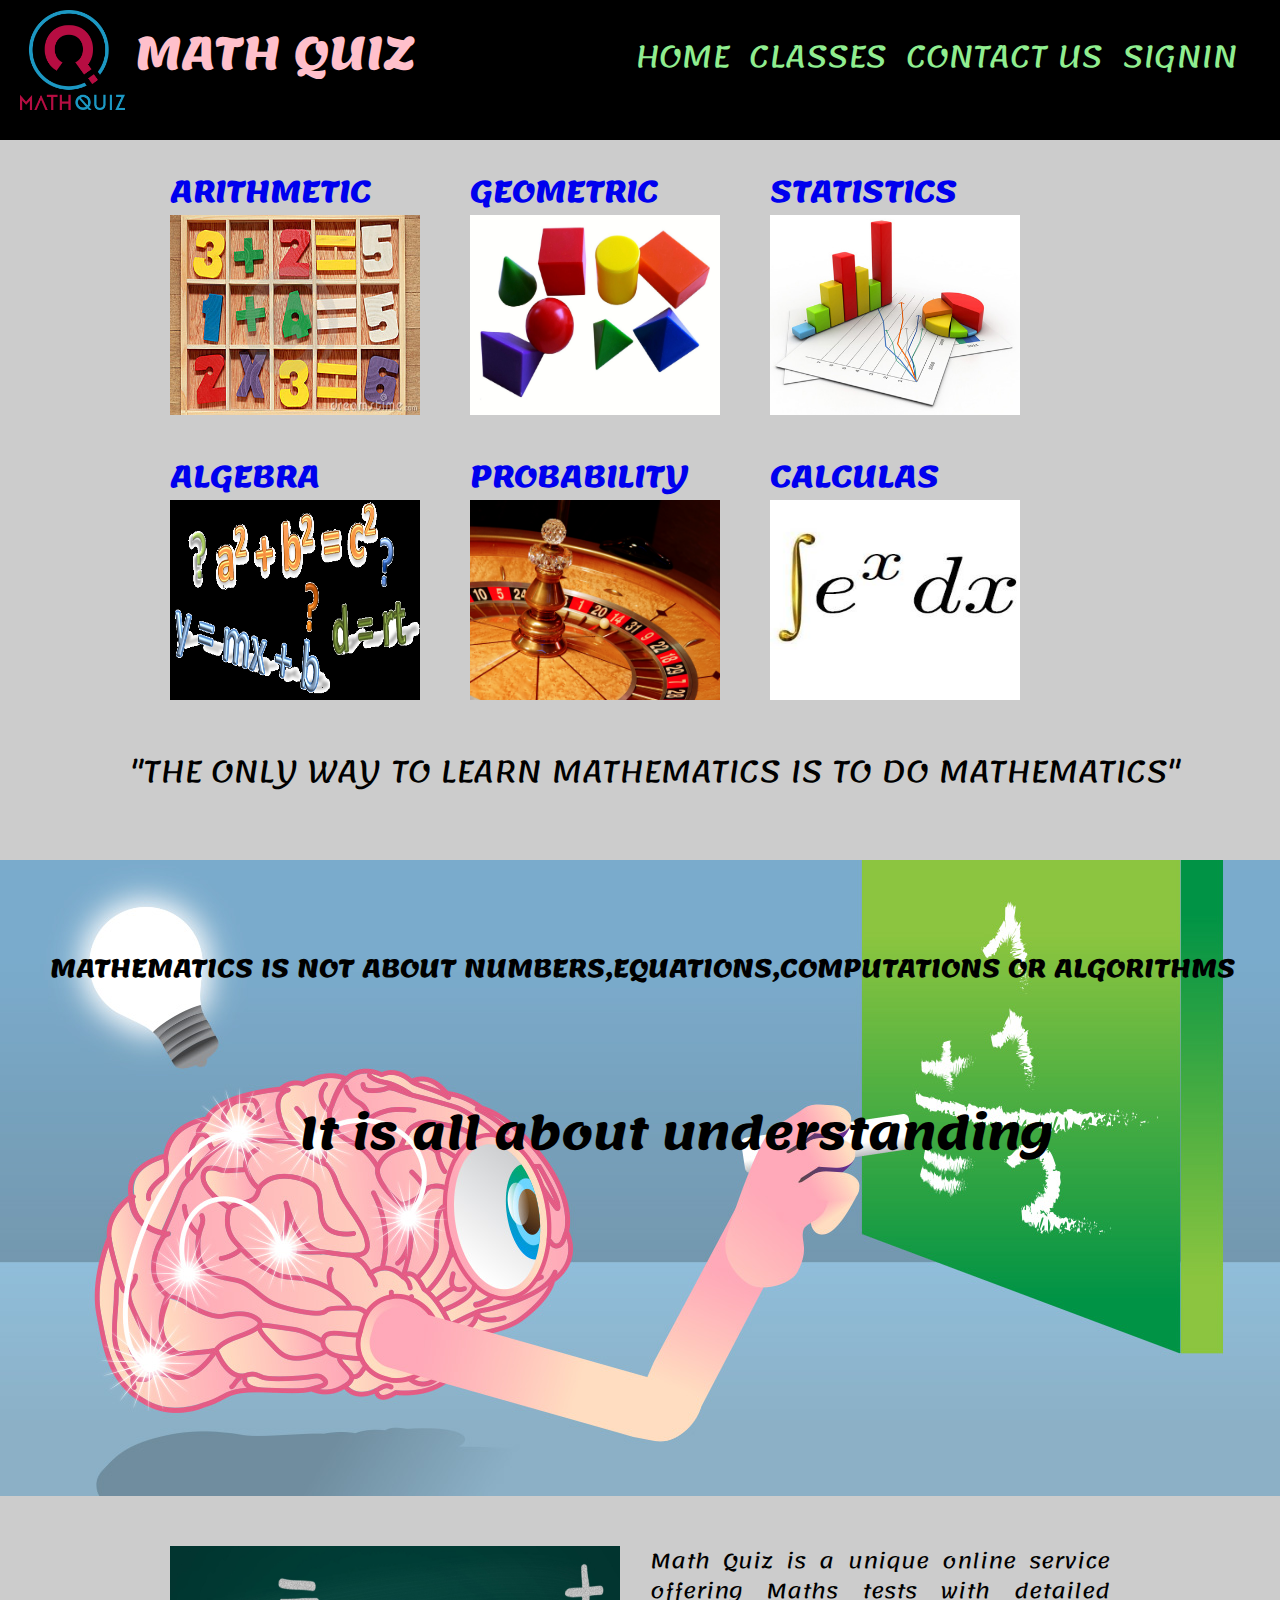
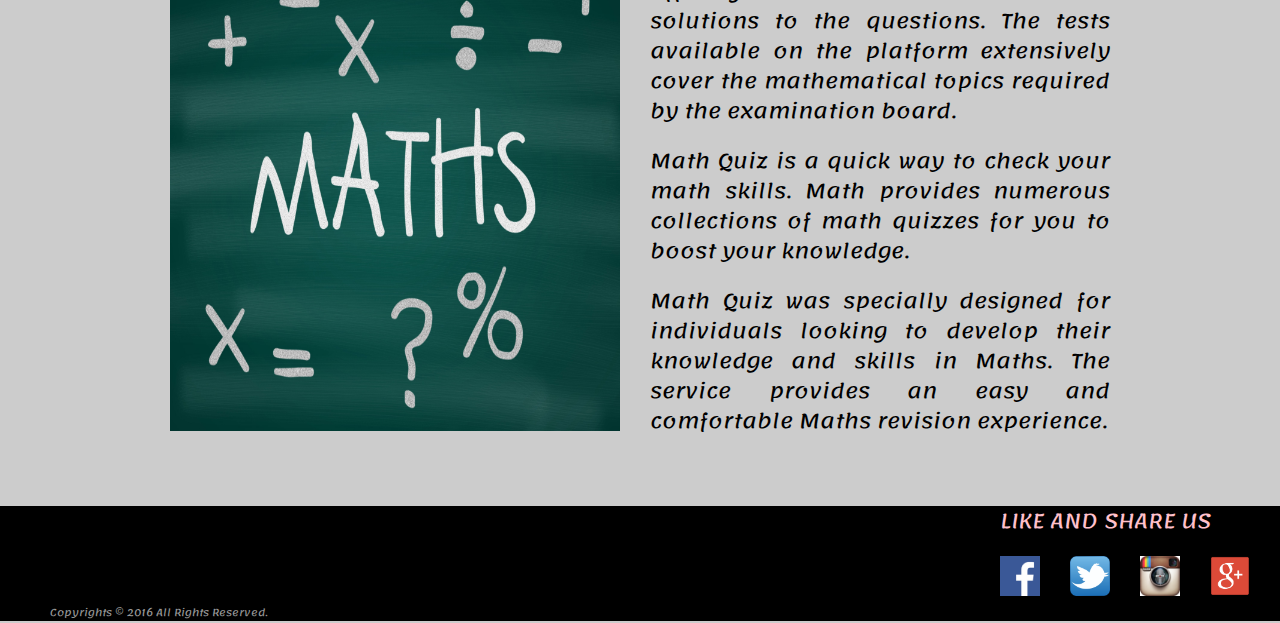
<file: assignment.html>
<!doctype html>
<html>
  <head>
    <meta charset="utf-8"/>
    <link rel="stylesheet" href="css/reset.css">
    <link rel="stylesheet" href="css/960_12_col.css">
    <link rel="stylesheet" href="css/text.css">
    <link href="https://fonts.googleapis.com/css?family=Lemonada" rel="stylesheet">
    <link rel="stylesheet" href="css/style.css">
    <title>Online Math Quiz</title>
    <link rel="icon" href="image/m1.png">
  </head>
  <body>
    <section class="wrap1">
      <header>
        <section class="image grid_6">
          <img class="grid_2" src="image/m.png"/>
          <h1 class="grid_4"> MATH QUIZ</h1>
        </section>
        <nav class="grid_6">
          <ul>
            <li><a href="login.html">SIGNIN</a></li>
            <li><a href="contact.html">CONTACT US</a></li>
            <li><a href="challenge.html">CLASSES</a></li>
            <li><a href="assignment.html">HOME</a></li>
           </ul>
        </nav>
      </header>
      <section class="main clearfix container_12">
        <section class="primary grid_12">
          <section class="grid_4">
            <h1><a href="https://www.thatquiz.org/tq-1/math/arithmetic/">ARITHMETIC<h1>
            <img src="image/arithmetic.jpg" /></a>
          </section><!--end of grid_4-->
          <section class="grid_4">
            <h1><a href="https://www.thatquiz.org/tq-4/math/geometry/">GEOMETRIC<h1>
              <img src="image/geometric.jpeg"/></a>
          </section><!--end of grid_4-->
          <section class="grid_4">
            <h1><a href="https://www.thatquiz.org/tq-5/math/graphs/">STATISTICS<h1>
            <img src="image/statistics.jpg"/></a>
          </section><!--end of grid_4-->
        </section><!--end of primary-->
        <section class="secondary grid_12">
          <section class="grid_4">
            <h1><a href="https://www.thatquiz.org/tq-0/math/algebra/">ALGEBRA<h1>
            <img src="image/algebra.png"/></a>
          </section><!--end of grid_4-->
          <section class="grid_4">
            <h1><a href="https://www.thatquiz.org/tq-d/math/probability/">PROBABILITY<h1>
            <img src="image/probability.jpg"/></a>
          </section><!--end of grid_4-->
          <section class="grid_4">
            <h1><a href="https://www.thatquiz.org/tq-h/math/calculus/">CALCULAS<h1>
            <img src="image/calculas.jpg"/></a>
          </section><!--end of grid_4-->
        </section><!--end of secondary-->
      </section><!--end of main-->
      <section class="hero">
        <blockquote>"THE ONLY WAY TO LEARN MATHEMATICS IS TO DO MATHEMATICS"</blockquote>
        <img src="image/main.jpg"/>
        <h3>MATHEMATICS IS NOT ABOUT NUMBERS,EQUATIONS,COMPUTATIONS OR ALGORITHMS</h3>
        <h2>It is all about understanding</h2>
      </section>
      <section class="vertical container_12">
        <section class="grid_6">
          <img src="image/main1.jpg"/>
        </section>
        <section class="grid_6">
        <section>
          <p>Math Quiz is a unique online service offering Maths tests with detailed solutions to the questions.
             The tests available on the platform extensively cover the mathematical topics required by the examination board.</p>
        </section>
        <section>
          <p>Math Quiz is a quick way to check your math skills.
            Math provides numerous collections of math quizzes for you to boost your knowledge.</p>
        </section>
        <section>
          <p>Math Quiz was specially designed for individuals looking to develop their knowledge and skills in Maths.
            The service provides an easy and comfortable Maths revision experience.</p>
        </section>
      </section><!--end of grid_6-->
    </section><!--end of vertical-->
    <footer>
       <section class="face">
        <p>LIKE AND SHARE US</p>
        <a href="https://www.facebook.com/login.php">
        <img class="face" src="image/facebook.png"/></a>
        <a href="https://twitter.com/?lang=en">
        <img src="image/twitter.png"/></a>
        <a href="https://www.instagram.com/?hl=en">
        <img src="image/instagram.jpg"/></a>
        <a href="https://plus.google.com">
        <img src="image/gplus.png"/></a>
      </section>
      <section class="copy">
        <p>Copyrights © 2016 All Rights Reserved.</p>
      </section>
    </footer>
   </section><!--end of wrap-->
  </body><!--end of body-->
</html>
</file>
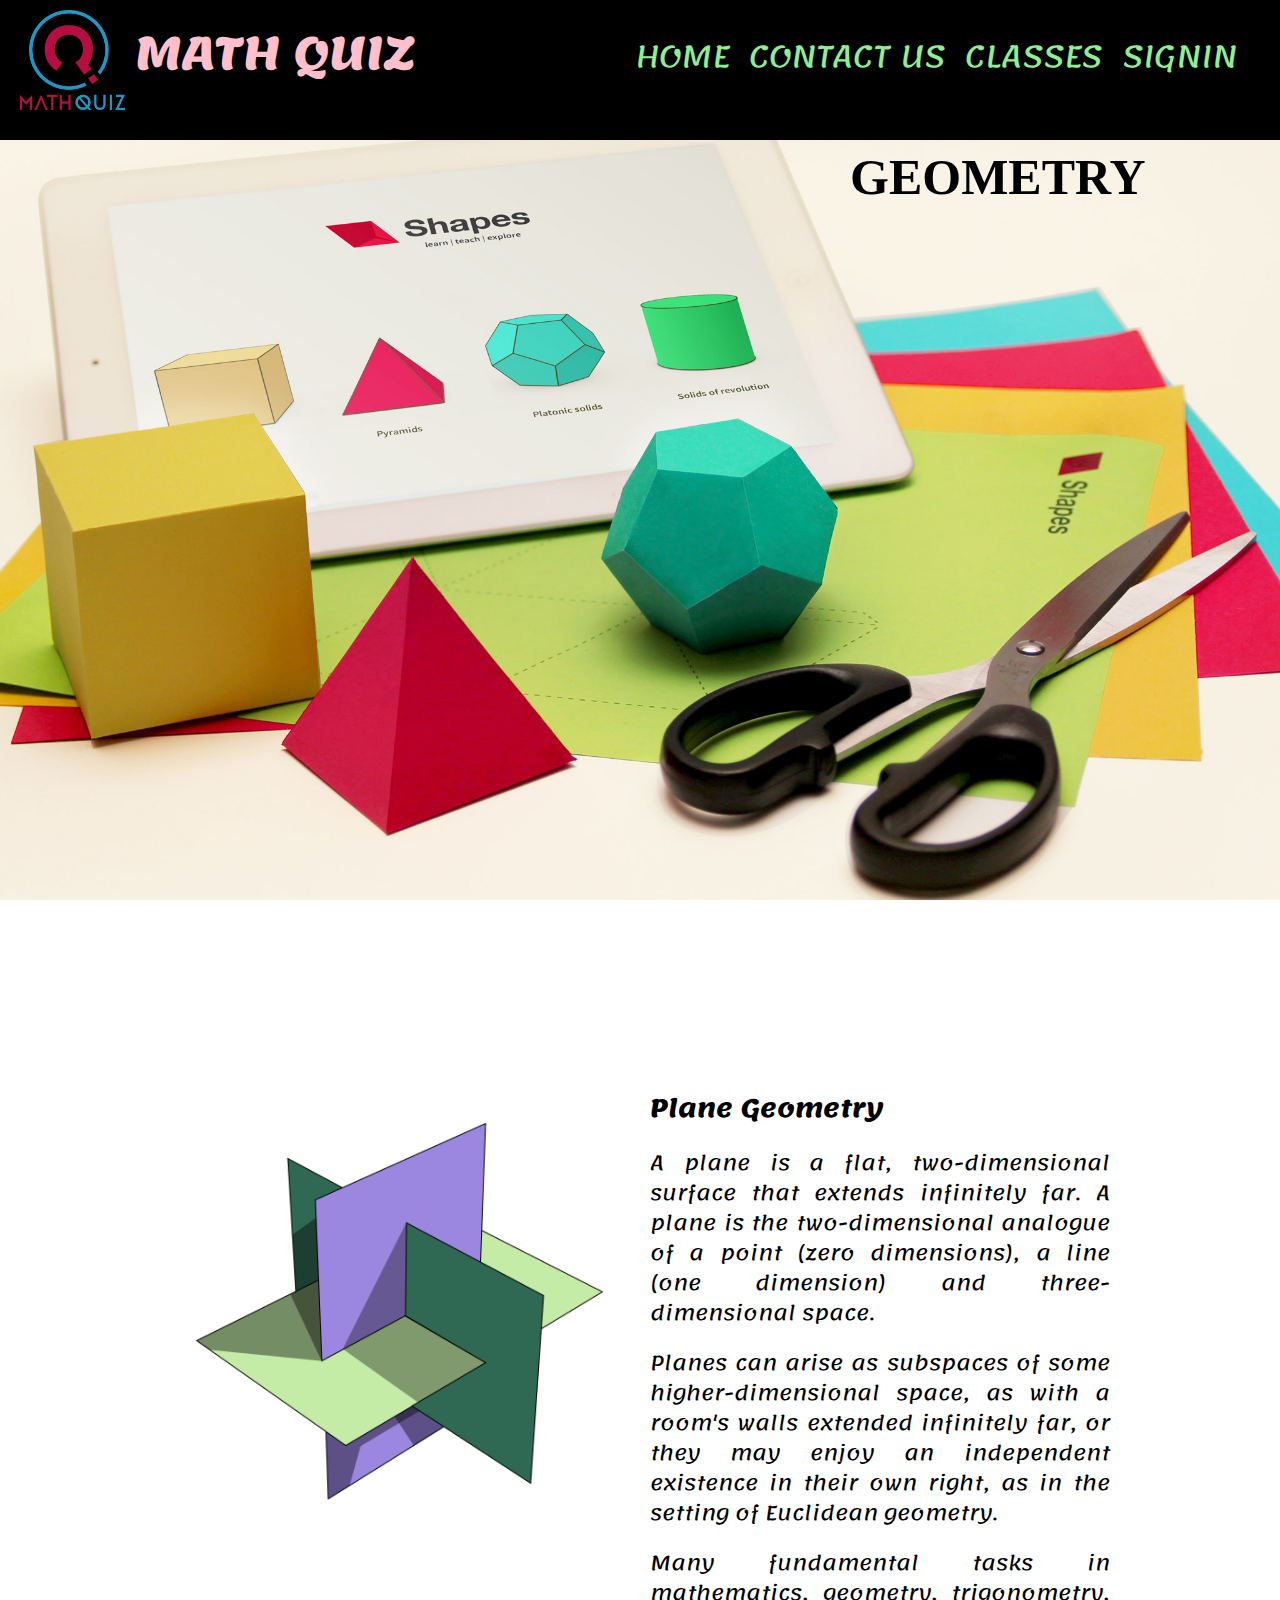
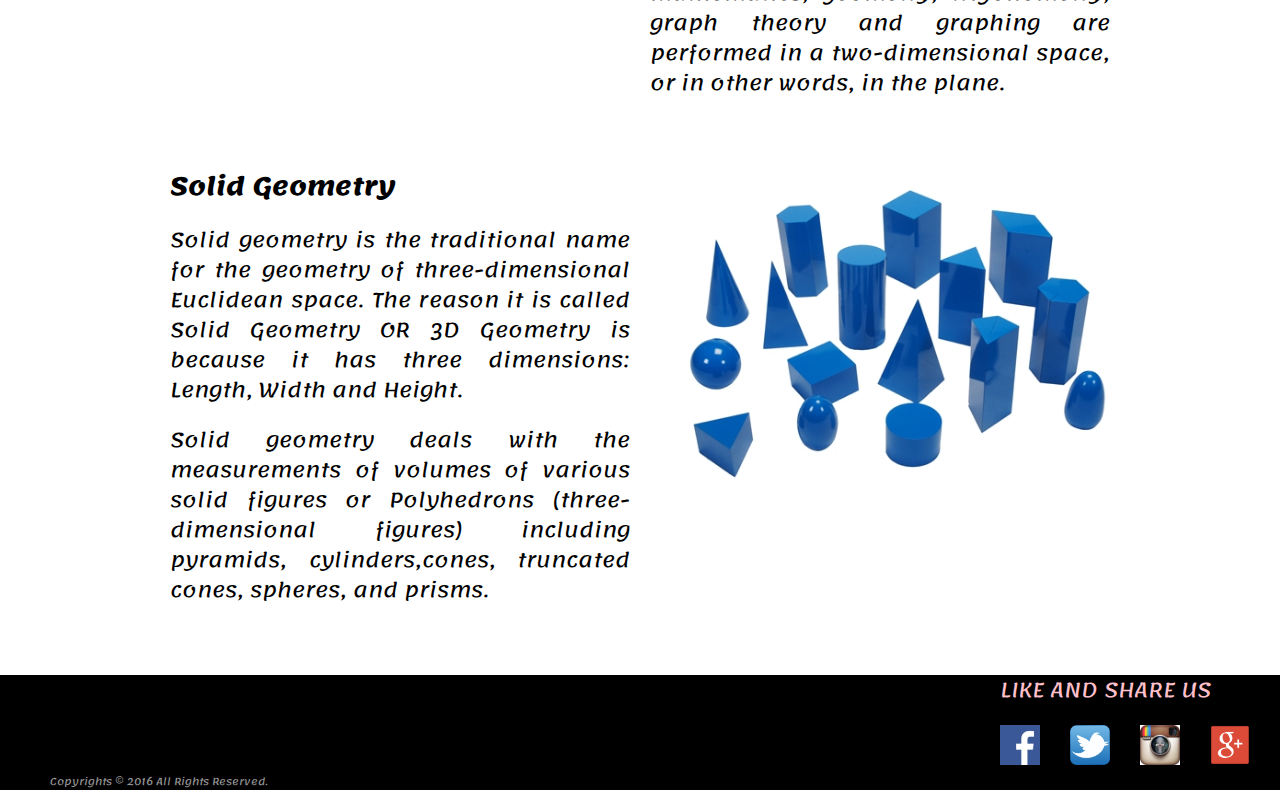
<file: challenge.html>
<!doctype html>
<html>
  <head>
    <meta charset="utf-8"/>
    <link rel="stylesheet" href="css/reset.css">
    <link rel="stylesheet" href="css/960_12_col.css">
    <link rel="stylesheet" href="css/text.css">
    <link href="https://fonts.googleapis.com/css?family=Lemonada" rel="stylesheet">
    <link rel="stylesheet" href="css/style.css">
    <title>Online Math Quiz|Challenges</title>
    <link rel="icon" href="image/m1.png">
  </head>
  <body class="common">
    <section class="wrap">
      <header>
        <section class="image grid_6">
          <img class="grid_2" src="image/m.png"/>
          <h1 class="grid_4">MATH QUIZ</h1>
        </section>
        <nav class="grid_6">
          <ul>
            <li><a href="login.html">SIGNIN</a></li>
            <li><a href="challenge.html">CLASSES</a></li>
            <li><a href="contact.html">CONTACT US</a></li>
            <li><a href="assignment.html">HOME</a></li>
           </ul>
        </nav>
      </header>
    </section>
    <section class="geometry">
       <h1>GEOMETRY</h1>
    </section>
    <section>
      <section class=" plane container_12">
        <section class="planeimg">
          <img class="grid_6" src="image/plane.png">
        </section>
        <section class=" plandesc grid_6">
          <h1>Plane Geometry</h1>
          <p> A plane is a flat, two-dimensional surface that extends infinitely far.
           A plane is the two-dimensional analogue of a point (zero dimensions), a line (one dimension) and three-dimensional space.</p>
          <p>  Planes can arise as subspaces of some higher-dimensional space, as with a room's walls extended infinitely far,
           or they may enjoy an independent existence in their own right, as in the setting of Euclidean geometry.</p>
          <p>Many fundamental tasks in mathematics, geometry, trigonometry,
            graph theory and graphing are performed in a two-dimensional space, or in other words, in the plane. </p>
        </section>
        <section class="solid">
          <section class="soliddesc grid_6">
            <h1>Solid Geometry</h1>
            <p>Solid geometry is the traditional name for the geometry of three-dimensional Euclidean space.
               The reason it is called Solid Geometry OR 3D Geometry is because it has three dimensions: Length, Width and Height.
            <p>Solid geometry deals with the measurements of volumes of various solid figures or Polyhedrons (three-dimensional figures)
            including pyramids, cylinders,cones, truncated cones, spheres, and prisms.</p>
            </p>
          </section>
          <section class="grid_6">
            <img class="grid_6" src="image/3333.jpg">
          </section>
        </section>
      </section>
    </section>
    <section>
      <footer>
        <section class="face main">
          <p>LIKE AND SHARE US</p>
          <a href="https://www.facebook.com/login.php">
          <img class="face" src="image/facebook.png"/></a>
          <a href="https://twitter.com/?lang=en">
          <img src="image/twitter.png"/></a>
          <a href="https://www.instagram.com/?hl=en">
          <img src="image/instagram.jpg"/></a>
          <a href="https://plus.google.com">
          <img src="image/gplus.png"/></a>
        </section>
        <section class="copy">
          <p>Copyrights © 2016 All Rights Reserved.</p>
        </section>
      </footer>
    </section>
  </body>
</html>
</file>
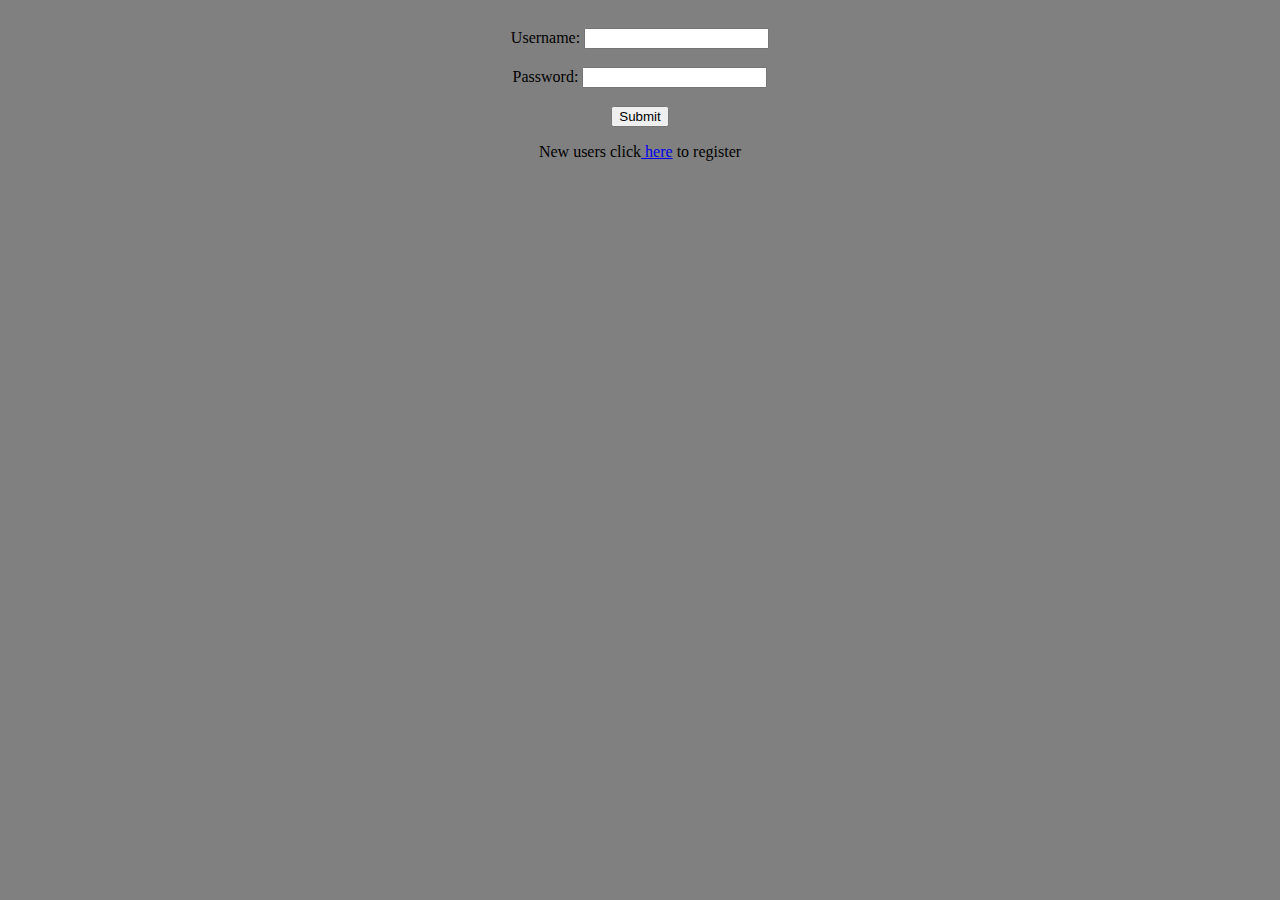
<file: Login.html>
<html>
  <head>
    <title>Login</title>
  </head>
  <style>
  body{
    text-align: center;
    padding-top: 20;
  }
  </style>
  <body bgcolor="gray">
    <form>
     Username: <input type="text" name="usrname"><br><br>
     Password: <input type="password" name="usrname"><br><br>

     <input type="submit" value="Submit">
     <p>New users click<a href="signup.html"> here</a> to register</p>
    </form>
  </body>
</html>
</file>
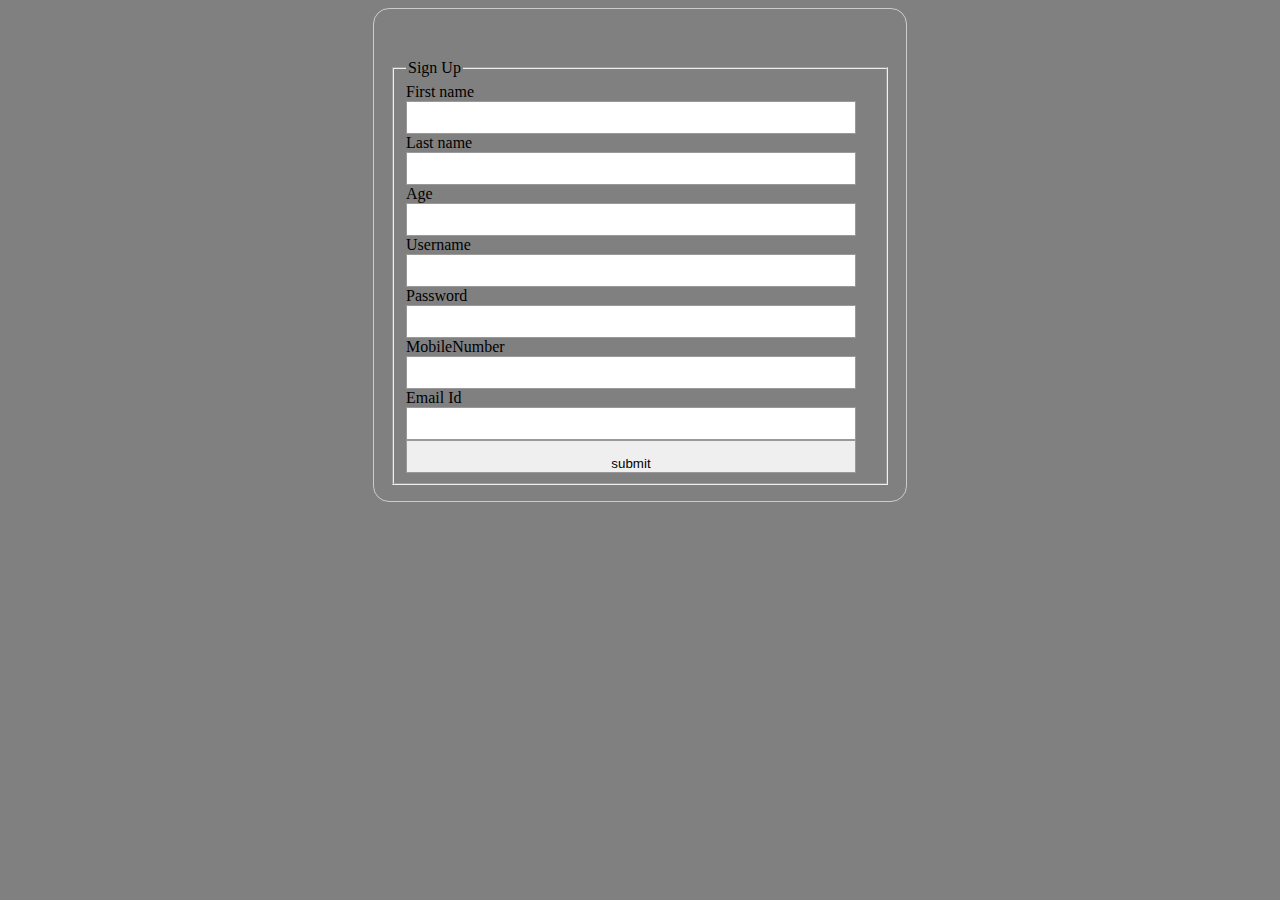
<file: signup.html>
<html>
  <head>
    <title>Sign Up</title>
  </head>
  <style>
  form {
    margin: 0 auto;
    width: 500px;
    padding: 1em;
    border: 1px solid #CCC;
    border-radius: 1em;
    padding-top: 50;
   }
   input {

    font-family: sans-serif;
    width: 450px;
    box-sizing: border-box;
    border: 1px solid #999;
    padding-top: 15;
}
   </style>
  <body bgcolor="gray">
    <form action="submit.html">
    <div class="row">
        <div>
            <fieldset>
                <legend>Sign Up</legend>
                <div class="row">
                    <div>
                        <label for="first_name">First name</label>
                        <input type="text" id="first_name"></input>
                    </div>
                </div>
                <div class="row">
                    <div>
                        <label for="last_name">Last name</label>
                        <input type="text" id="last_name"></input>
                    </div>
                </div>
                <div class="row">
                    <div>
                        <label for="age">Age</label>
                        <input type="number" id="age"></input>
                    </div>
                </div>
                <div class="row">
                    <div>
                        <label for="Username">Username</label>
                        <input type="text" id="username"></input>
                    </div>
                </div>
                <div class="row">
                    <div>
                        <label for=password>Password</label>
                        <input type="password" id="password"></input>
                    </div>
                </div>
                <div class="row">
                    <div>
                        <label for="mobileno">MobileNumber</label>
                        <input type="number" id="mobileno"></input>
                    </div>
                    <div>
                        <label for="mailid">Email Id</label>
                        <input type="text" id="mailid"></input>
                    </div>
                </div>
                <input type="submit" value="submit"/>
            </fieldset>
        </div>
    </div>
</form>

  </body>
</html>
</file>
<file: css/960_12_col.css>
/*
  960 Grid System ~ Core CSS.
  Learn more ~ http://960.gs/

  Licensed under GPL and MIT.
*/

/*
  Forces backgrounds to span full width,
  even if there is horizontal scrolling.
  Increase this if your layout is wider.

  Note: IE6 works fine without this fix.
*/

body {
  min-width: 960px;
}

/* `Container
----------------------------------------------------------------------------------------------------*/

.container_12 {
  margin-left: auto;
  margin-right: auto;
  width: 960px;
}

/* `Grid >> Global
----------------------------------------------------------------------------------------------------*/

.grid_1,
.grid_2,
.grid_3,
.grid_4,
.grid_5,
.grid_6,
.grid_7,
.grid_8,
.grid_9,
.grid_10,
.grid_11,
.grid_12 {
  display: inline;
  float: left;
  margin-left: 10px;
  margin-right: 10px;
}

.push_1, .pull_1,
.push_2, .pull_2,
.push_3, .pull_3,
.push_4, .pull_4,
.push_5, .pull_5,
.push_6, .pull_6,
.push_7, .pull_7,
.push_8, .pull_8,
.push_9, .pull_9,
.push_10, .pull_10,
.push_11, .pull_11 {
  position: relative;
}

/* `Grid >> Children (Alpha ~ First, Omega ~ Last)
----------------------------------------------------------------------------------------------------*/

.alpha {
  margin-left: 0;
}

.omega {
  margin-right: 0;
}

/* `Grid >> 12 Columns
----------------------------------------------------------------------------------------------------*/

.container_12 .grid_1 {
  width: 60px;
}

.container_12 .grid_2 {
  width: 140px;
}

.container_12 .grid_3 {
  width: 220px;
}

.container_12 .grid_4 {
  width: 300px;
}

.container_12 .grid_5 {
  width: 380px;
}

.container_12 .grid_6 {
  width: 460px;
}

.container_12 .grid_7 {
  width: 540px;
}

.container_12 .grid_8 {
  width: 620px;
}

.container_12 .grid_9 {
  width: 700px;
}

.container_12 .grid_10 {
  width: 780px;
}

.container_12 .grid_11 {
  width: 860px;
}

.container_12 .grid_12 {
  width: 940px;
}

/* `Prefix Extra Space >> 12 Columns
----------------------------------------------------------------------------------------------------*/

.container_12 .prefix_1 {
  padding-left: 80px;
}

.container_12 .prefix_2 {
  padding-left: 160px;
}

.container_12 .prefix_3 {
  padding-left: 240px;
}

.container_12 .prefix_4 {
  padding-left: 320px;
}

.container_12 .prefix_5 {
  padding-left: 400px;
}

.container_12 .prefix_6 {
  padding-left: 480px;
}

.container_12 .prefix_7 {
  padding-left: 560px;
}

.container_12 .prefix_8 {
  padding-left: 640px;
}

.container_12 .prefix_9 {
  padding-left: 720px;
}

.container_12 .prefix_10 {
  padding-left: 800px;
}

.container_12 .prefix_11 {
  padding-left: 880px;
}

/* `Suffix Extra Space >> 12 Columns
----------------------------------------------------------------------------------------------------*/

.container_12 .suffix_1 {
  padding-right: 80px;
}

.container_12 .suffix_2 {
  padding-right: 160px;
}

.container_12 .suffix_3 {
  padding-right: 240px;
}

.container_12 .suffix_4 {
  padding-right: 320px;
}

.container_12 .suffix_5 {
  padding-right: 400px;
}

.container_12 .suffix_6 {
  padding-right: 480px;
}

.container_12 .suffix_7 {
  padding-right: 560px;
}

.container_12 .suffix_8 {
  padding-right: 640px;
}

.container_12 .suffix_9 {
  padding-right: 720px;
}

.container_12 .suffix_10 {
  padding-right: 800px;
}

.container_12 .suffix_11 {
  padding-right: 880px;
}

/* `Push Space >> 12 Columns
----------------------------------------------------------------------------------------------------*/

.container_12 .push_1 {
  left: 80px;
}

.container_12 .push_2 {
  left: 160px;
}

.container_12 .push_3 {
  left: 240px;
}

.container_12 .push_4 {
  left: 320px;
}

.container_12 .push_5 {
  left: 400px;
}

.container_12 .push_6 {
  left: 480px;
}

.container_12 .push_7 {
  left: 560px;
}

.container_12 .push_8 {
  left: 640px;
}

.container_12 .push_9 {
  left: 720px;
}

.container_12 .push_10 {
  left: 800px;
}

.container_12 .push_11 {
  left: 880px;
}

/* `Pull Space >> 12 Columns
----------------------------------------------------------------------------------------------------*/

.container_12 .pull_1 {
  left: -80px;
}

.container_12 .pull_2 {
  left: -160px;
}

.container_12 .pull_3 {
  left: -240px;
}

.container_12 .pull_4 {
  left: -320px;
}

.container_12 .pull_5 {
  left: -400px;
}

.container_12 .pull_6 {
  left: -480px;
}

.container_12 .pull_7 {
  left: -560px;
}

.container_12 .pull_8 {
  left: -640px;
}

.container_12 .pull_9 {
  left: -720px;
}

.container_12 .pull_10 {
  left: -800px;
}

.container_12 .pull_11 {
  left: -880px;
}

/* `Clear Floated Elements
----------------------------------------------------------------------------------------------------*/

/* http://sonspring.com/journal/clearing-floats */

.clear {
  clear: both;
  display: block;
  overflow: hidden;
  visibility: hidden;
  width: 0;
  height: 0;
}

/* http://www.yuiblog.com/blog/2010/09/27/clearfix-reloaded-overflowhidden-demystified */

.clearfix:before,
.clearfix:after,
.container_12:before,
.container_12:after {
  content: '.';
  display: block;
  overflow: hidden;
  visibility: hidden;
  font-size: 0;
  line-height: 0;
  width: 0;
  height: 0;
}

.clearfix:after,
.container_12:after {
  clear: both;
}

/*
  The following zoom:1 rule is specifically for IE6 + IE7.
  Move to separate stylesheet if invalid CSS is a problem.
*/

.clearfix,
.container_12 {
  zoom: 1;
}
</file>
<file: css/text.css>
/*
  960 Grid System ~ Text CSS.
  Learn more ~ http://960.gs/

  Licensed under GPL and MIT.
*/

/* `Basic HTML
----------------------------------------------------------------------------------------------------*/

body {
  font: 13px/1.5 "Helvetica Neue", Arial, "Liberation Sans", FreeSans, sans-serif;
}

pre,
code {
  font-family: "DejaVu Sans Mono", Menlo, Consolas, monospace;
}

hr {
  border: 0 solid #ccc;
  border-top-width: 1px;
  clear: both;
  height: 0;
}

/* `Headings
----------------------------------------------------------------------------------------------------*/

h1 {
  font-size: 25px;
}

h2 {
  font-size: 23px;
}

h3 {
  font-size: 21px;
}

h4 {
  font-size: 19px;
}

h5 {
  font-size: 17px;
}

h6 {
  font-size: 15px;
}

/* `Spacing
----------------------------------------------------------------------------------------------------*/

ol {
  list-style: decimal;
}

ul {
  list-style: disc;
}

li {
  margin-left: 30px;
}

p,
dl,
hr,
h1,
h2,
h3,
h4,
h5,
h6,
ol,
ul,
pre,
table,
address,
fieldset,
figure {
  margin-bottom: 20px;
}
</file>
<file: css/style.css>
body
{
  background: #ccc;
}
.image img
{
  margin-top: 10px;
  height: 100px;
}
nav li
{
  display:inline;
  margin-right: 20px;
  font-family: 'Lemonada', cursive;
}
.grid_6
{
  font-size: 60px;
  font-family: 'Lemonada', cursive;
  color:pink;
}
.container_12 .grid_4 img
{
  height: 200px;
  width: 250px;
}
.grid_4
{
  font-family: 'Lemonada', cursive;
  margin-top: 20px;
  margin-left: 0px;
  margin-right: 0px;
}
header
{
  position: fixed;
  background-color: black;
  width:100%;
  height: 140px;
  top: 0px;
  z-index: 1000;
}
ul a
{
  text-decoration: none;
  font-size: 30px;
  color:lightgreen;
  float:right;
  padding-right: 20px;
  margin-top: 35px;
  margin-left: 0px;
}
h1 a
{
  text-decoration: none;
  font-size: 30px;
  color:rose;
}
ul a:hover
{
  text-decoration: underline;
}
.main
{
  margin-top: 150px;
}
.image .grid_4
{
  font-size: 45px;
  font-family: 'Lemonada', cursive;
}
footer
{
  margin-top:50px;
  font-family: 'Lemonada', cursive;
  font-size: 30px;
  background: black;
  color:pink;
  height: 100%;
}
footer img
{
  width:40px;
  height: 40px;
  padding-right: 20px;
  margin-bottom: 10px;
}
.hero img
{
  margin-top: 65px;
  width:100%;
}
blockquote
{
  font-family: 'Lemonada', cursive;
  margin-top: 30px;
  font-size: 30px;
  margin-left: 130px;
}
h3
{
  position: absolute;
  top:950px;
  left: 50px;
  font-family: 'Lemonada', cursive;
  font-size: 25px;

}
h2
{
  font-family: 'Lemonada', cursive;
  font-size: 45px;
  position: absolute;
  top: 1100px;
  left: 300px;
}
.vertical .grid_6
{
  color:black;
  font-size: 20px;
  margin-top: 50px;
}
.vertical img
{
  width:450px;
  height: 485px;
}
.vertical p
{
  text-align:justify;
}
.plandesc p ,.solid p
{
  font-size: 20px;
  color: black;
  text-align: justify;
}
.plandesc h1,.solid h1
{
  color:black;
}
.solid
{
  position: relative;
  top: 50px;
}
.mine
{
  margin-top:200px;
}
.solid img,.plane img
{
  margin-top: 10px;
}
.geometry h1
{
  font-size: 50px;
  font-family: 'Galada', cursive;
  margin-top: 140px;
  margin-left: 850px;
}
.geometry
{
  background: url('geo.jpg');
  width: 100%;
  height: 100%;
  position:relative;
  background-attachment: fixed;
  background-size: cover;
}
.plane
{
  position: relative;
  top:50px;
}
.mine img,.mine p{
  margin-left: 50px;
}
.common
{
  background: white;
}
.face
{
  margin-left: 500px;
}
.face p
{
  margin-left: 500px;
  font-size: 20px;
}
.copy p
{
  color:#999;
  font-size: 10px;
  margin-left: 50px;
}
</file>
